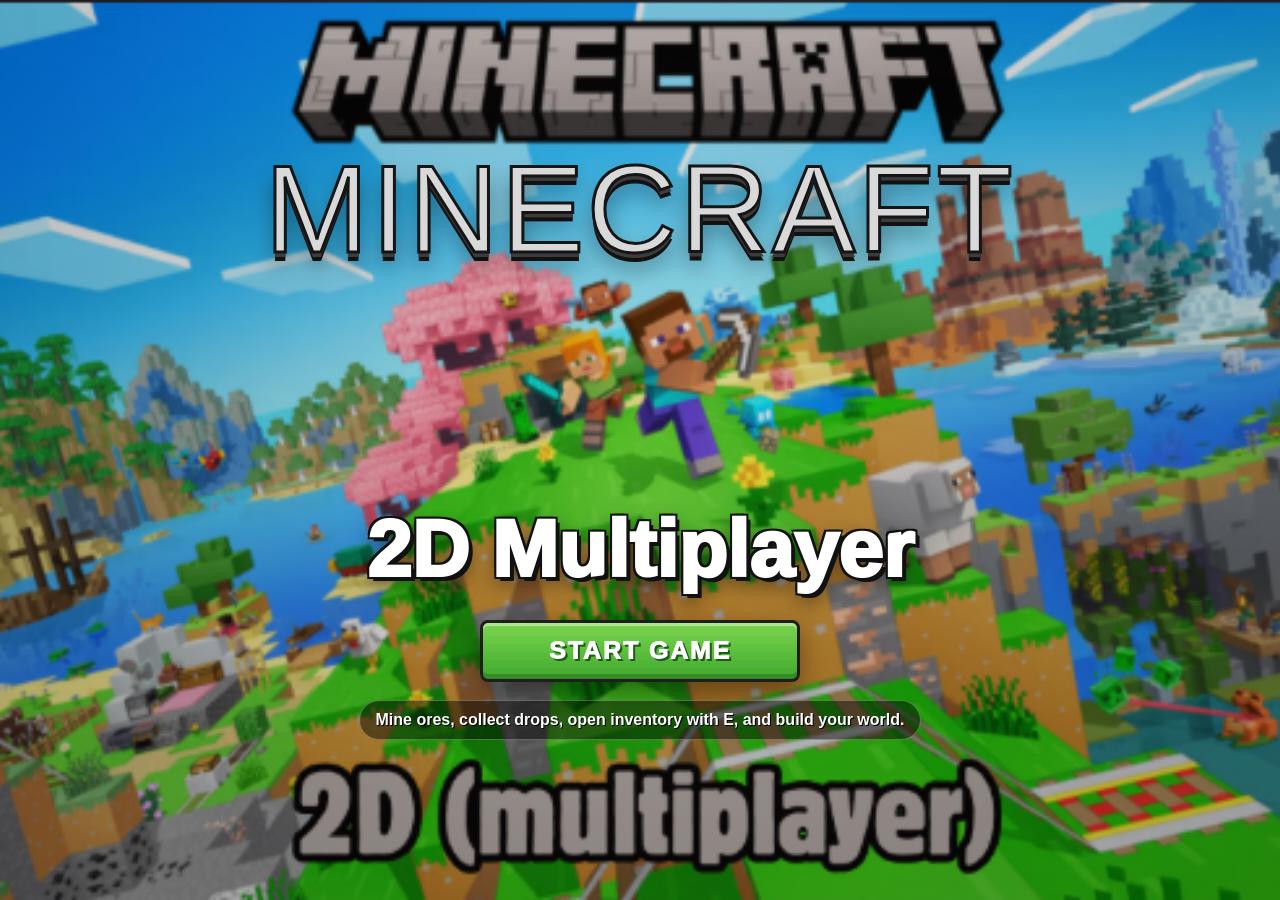
<file: index.html>
<!DOCTYPE html>
<html lang="en">
<head>
  <meta charset="UTF-8" />
  <meta name="viewport" content="width=device-width, initial-scale=1.0" />
  <title>Minecraft 2D Game</title>
  <link rel="stylesheet" href="style.css" />
</head>
<body class="has-start-screen">
  <section id="startScreen" class="start-screen" aria-label="Minecraft start screen">
    <div class="start-overlay"></div>

    <div class="start-content">
      <div class="start-logo-text">MINECRAFT</div>
      <div class="start-subtitle">2D Multiplayer</div>

      <button id="startGameButton" class="start-game-button" type="button">
        START GAME
      </button>

      <div class="start-hint">
        Mine ores, collect drops, open inventory with E, and build your world.
      </div>
    </div>
  </section>

  <div id="gamePage" class="page game-hidden">
    <header class="topbar">
      <div>
        <h1>Minecraft 2D Game</h1>
        <p>Move, mine ores, collect drops, and store everything in the inventory.</p>
      </div>

      <div class="controls-box">
        <strong>Controls</strong>
        <span>A / ← : Move Left</span>
        <span>D / → : Move Right</span>
        <span>W / Space / ↑ : Jump</span>
        <span>1 - 9 : Select Hotbar Slot</span>
        <span>E : Open / Close Inventory</span>
        <span>F : Use Apple</span>
        <button id="inventoryToggle" type="button">Inventory (E)</button>
        <button id="resetButton" type="button" class="reset-btn">Reset World</button>
      </div>
    </header>

    <main class="game-wrapper">
      <div class="hud">
        <div class="hud-left">
          <span id="fps">FPS: 0</span>
          <span id="player-position">X: 0 | Y: 0</span>
        </div>
        <div class="hud-right">
          <span>Pickaxe mines ores: coal, iron, gold, diamond</span>
        </div>
      </div>

      <canvas id="gameCanvas" width="1152" height="672"></canvas>

      <div id="action-message" class="action-message">
        Select a tool or block from the hotbar.
      </div>

      <div id="hotbar" class="hotbar" aria-label="Hotbar"></div>

      <section id="inventoryPanel" class="inventory-panel hidden" aria-label="Inventory panel">
        <div class="inventory-window">
          <div class="inventory-title-row">
            <h2>Chest / Inventory</h2>
            <button id="closeInventory" type="button" aria-label="Close inventory">×</button>
          </div>

          <div class="inventory-section-title">Mined Items</div>
          <div id="inventoryGrid" class="inventory-grid"></div>

          <div class="inventory-section-title">Storage Slots</div>
          <div id="emptyInventorySlots" class="empty-slots"></div>
        </div>
      </section>
    </main>
  </div>

  <script src="script.js"></script>
</body>
</html>
</file>
<file: style.css>
* {
  box-sizing: border-box;
}

body {
  margin: 0;
  font-family: Arial, Helvetica, sans-serif;
  background: #0f172a;
  color: white;
}

.page {
  max-width: 1240px;
  margin: 0 auto;
  padding: 20px;
}

.topbar {
  display: flex;
  justify-content: space-between;
  gap: 20px;
  align-items: flex-start;
  margin-bottom: 18px;
}

.topbar h1 {
  margin: 0 0 6px;
  font-size: 28px;
}

.topbar p {
  margin: 0;
  color: #cbd5e1;
}

.controls-box {
  min-width: 260px;
  background: #1e293b;
  border: 1px solid #334155;
  border-radius: 12px;
  padding: 14px;
  display: flex;
  flex-direction: column;
  gap: 6px;
  color: #e2e8f0;
}

.controls-box button {
  margin-top: 8px;
  padding: 9px 12px;
  background: #2563eb;
  border: none;
  border-radius: 8px;
  color: white;
  font-weight: bold;
  cursor: pointer;
}

.controls-box button:hover {
  background: #1d4ed8;
}

.controls-box .reset-btn {
  background: #dc2626;
}

.controls-box .reset-btn:hover {
  background: #b91c1c;
}

.game-wrapper {
  position: relative;
  background: #111827;
  border: 1px solid #334155;
  border-radius: 18px;
  padding: 14px;
  box-shadow: 0 10px 35px rgba(0, 0, 0, 0.35);
}

.hud {
  display: flex;
  justify-content: space-between;
  align-items: center;
  margin-bottom: 10px;
  padding: 8px 10px;
  background: #1e293b;
  border-radius: 10px;
  font-size: 14px;
}

.hud-left,
.hud-right {
  display: flex;
  gap: 16px;
  flex-wrap: wrap;
}

#gameCanvas {
  display: block;
  width: 100%;
  max-width: 1152px;
  height: auto;
  margin: 0 auto;
  border: 3px solid #050816;
  border-radius: 8px;
  background: #9bd7ee;
  image-rendering: pixelated;
}

.action-message {
  width: fit-content;
  max-width: 100%;
  margin: 12px auto 10px;
  padding: 10px 16px;
  background: #16233a;
  border: 1px solid #324663;
  border-radius: 10px;
  color: #dbeafe;
  font-size: 14px;
  text-align: center;
}

.hotbar {
  width: fit-content;
  margin: 14px auto 0;
  display: grid;
  grid-template-columns: repeat(9, 58px);
  gap: 4px;
  background: #2d2d2d;
  border: 3px solid #151515;
  padding: 4px;
}

.slot {
  width: 58px;
  height: 58px;
  background: #5c5c5c;
  border: 2px solid #3a3a3a;
  position: relative;
  display: flex;
  align-items: center;
  justify-content: center;
  font-size: 27px;
  cursor: pointer;
  user-select: none;
}

.slot:hover {
  filter: brightness(1.12);
}

.slot.selected {
  border: 3px solid #d9f4d6;
  box-shadow: inset 0 0 0 2px #7f8c7a;
}

.slot.disabled {
  opacity: 0.45;
}

.slot-img,
.inventory-card img {
  object-fit: contain;
  image-rendering: pixelated;
  pointer-events: none;
}

.slot-img {
  width: 42px;
  height: 42px;
}

.slot-icon {
  pointer-events: none;
}

.slot-count {
  position: absolute;
  right: 5px;
  bottom: 3px;
  font-size: 14px;
  font-weight: bold;
  color: #fff;
  pointer-events: none;
  text-shadow: 1px 1px 2px black;
}

.inventory-panel {
  position: fixed;
  inset: 0;
  z-index: 50;
  display: flex;
  align-items: center;
  justify-content: center;
  padding: 24px;
  background: rgba(2, 6, 23, 0.72);
}

.inventory-panel.hidden {
  display: none;
}

.inventory-window {
  width: min(720px, 96vw);
  background: #c7c7c7;
  border: 4px solid #1f2937;
  border-radius: 8px;
  padding: 14px;
  color: #111827;
  box-shadow: 0 28px 80px rgba(0, 0, 0, 0.55);
}

.inventory-title-row {
  display: flex;
  align-items: center;
  justify-content: space-between;
  margin-bottom: 10px;
}

.inventory-title-row h2 {
  margin: 0;
  font-size: 20px;
  letter-spacing: 0.05em;
  text-transform: uppercase;
}

.inventory-title-row button {
  width: 34px;
  height: 34px;
  border: 2px solid #374151;
  background: #e5e7eb;
  color: #111827;
  border-radius: 6px;
  font-size: 24px;
  cursor: pointer;
}

.inventory-section-title {
  margin: 12px 0 6px;
  color: #374151;
  font-size: 14px;
  font-weight: 800;
  text-transform: uppercase;
}

.inventory-grid {
  display: grid;
  grid-template-columns: repeat(4, minmax(120px, 1fr));
  gap: 10px;
}

.inventory-card {
  background: #8f8f8f;
  border: 3px solid #4b5563;
  box-shadow: inset 3px 3px 0 #bdbdbd, inset -3px -3px 0 #707070;
  min-height: 102px;
  padding: 8px;
  text-align: center;
}

.inventory-card img {
  width: 48px;
  height: 48px;
}

.inventory-card .label {
  margin-top: 4px;
  font-size: 13px;
  font-weight: 800;
}

.inventory-card .count {
  margin-top: 4px;
  font-weight: 900;
  color: #0f172a;
  background: #e5e7eb;
  border-radius: 999px;
  display: inline-block;
  min-width: 34px;
  padding: 3px 8px;
}

.empty-slots {
  display: grid;
  grid-template-columns: repeat(9, 1fr);
  gap: 6px;
}

.empty-slot {
  aspect-ratio: 1;
  background: #b4b4b4;
  border: 2px solid #666;
  box-shadow: inset 2px 2px 0 #e5e5e5, inset -2px -2px 0 #7a7a7a;
}

@media (max-width: 900px) {
  .topbar {
    flex-direction: column;
  }

  .hud {
    align-items: flex-start;
    flex-direction: column;
    gap: 6px;
  }

  .hotbar {
    grid-template-columns: repeat(9, 44px);
  }

  .slot {
    width: 44px;
    height: 44px;
    font-size: 18px;
  }

  .slot-img {
    width: 32px;
    height: 32px;
  }

  .slot-count {
    font-size: 12px;
  }

  .inventory-grid {
    grid-template-columns: repeat(2, minmax(120px, 1fr));
  }
}


/* Start / landing screen */
.has-start-screen {
  overflow: hidden;
}

.game-hidden {
  display: none;
}

.start-screen {
  position: fixed;
  inset: 0;
  z-index: 1000;
  min-height: 100vh;
  display: flex;
  align-items: center;
  justify-content: center;
  overflow: hidden;
  background-image: url("assets/start-screen.png");
  background-size: cover;
  background-position: center;
  image-rendering: auto;
}

.start-overlay {
  position: absolute;
  inset: 0;
  background:
    linear-gradient(to bottom, rgba(0, 0, 0, 0.05), rgba(0, 0, 0, 0.18)),
    radial-gradient(circle at center, rgba(255, 255, 255, 0.04), rgba(0, 0, 0, 0.18));
}

.start-content {
  position: relative;
  z-index: 2;
  width: min(760px, calc(100% - 32px));
  min-height: 72vh;
  display: flex;
  flex-direction: column;
  align-items: center;
  justify-content: space-between;
  padding: 26px 18px 34px;
  text-align: center;
}

.start-logo-text {
  margin-top: 4px;
  font-size: clamp(3rem, 11vw, 7.8rem);
  line-height: 0.85;
  font-family: Impact, Haettenschweiler, "Arial Black", sans-serif;
  letter-spacing: 0.02em;
  color: #d9d9d9;
  text-transform: uppercase;
  -webkit-text-stroke: 3px #151515;
  text-shadow:
    0 5px 0 #3c3c3c,
    0 9px 0 #111,
    0 14px 22px rgba(0, 0, 0, 0.45);
}

.start-subtitle {
  margin-top: auto;
  margin-bottom: 24px;
  font-size: clamp(2.2rem, 7vw, 5rem);
  font-weight: 1000;
  color: white;
  text-shadow:
    4px 4px 0 #111,
    -2px -2px 0 #111,
    2px -2px 0 #111,
    -2px 2px 0 #111,
    0 8px 20px rgba(0, 0, 0, 0.55);
}

.start-game-button {
  width: min(320px, 90%);
  min-height: 62px;
  border: 3px solid #1e1e1e;
  border-radius: 8px;
  background: linear-gradient(#7bd64f, #3fa72d);
  color: #fff;
  font-size: 1.55rem;
  font-weight: 1000;
  letter-spacing: 0.08em;
  text-shadow: 2px 2px 0 #1d5c18;
  cursor: pointer;
  box-shadow:
    inset 0 3px 0 rgba(255, 255, 255, 0.38),
    inset 0 -5px 0 rgba(0, 0, 0, 0.18),
    0 10px 26px rgba(0, 0, 0, 0.38);
  transition: transform 0.14s ease, filter 0.14s ease;
}

.start-game-button:hover {
  transform: translateY(-2px) scale(1.02);
  filter: brightness(1.08);
}

.start-game-button:active {
  transform: translateY(1px) scale(0.99);
}

.start-hint {
  margin-top: 18px;
  padding: 10px 16px;
  border-radius: 999px;
  color: #fff;
  background: rgba(0, 0, 0, 0.45);
  border: 1px solid rgba(255, 255, 255, 0.28);
  font-weight: 700;
  text-shadow: 1px 1px 0 #000;
}

@media (max-width: 700px) {
  .start-content {
    min-height: 78vh;
  }

  .start-logo-text {
    -webkit-text-stroke: 2px #151515;
  }

  .start-game-button {
    min-height: 56px;
    font-size: 1.2rem;
  }
}

.start-screen.hidden {
  display: none;
}
</file>
